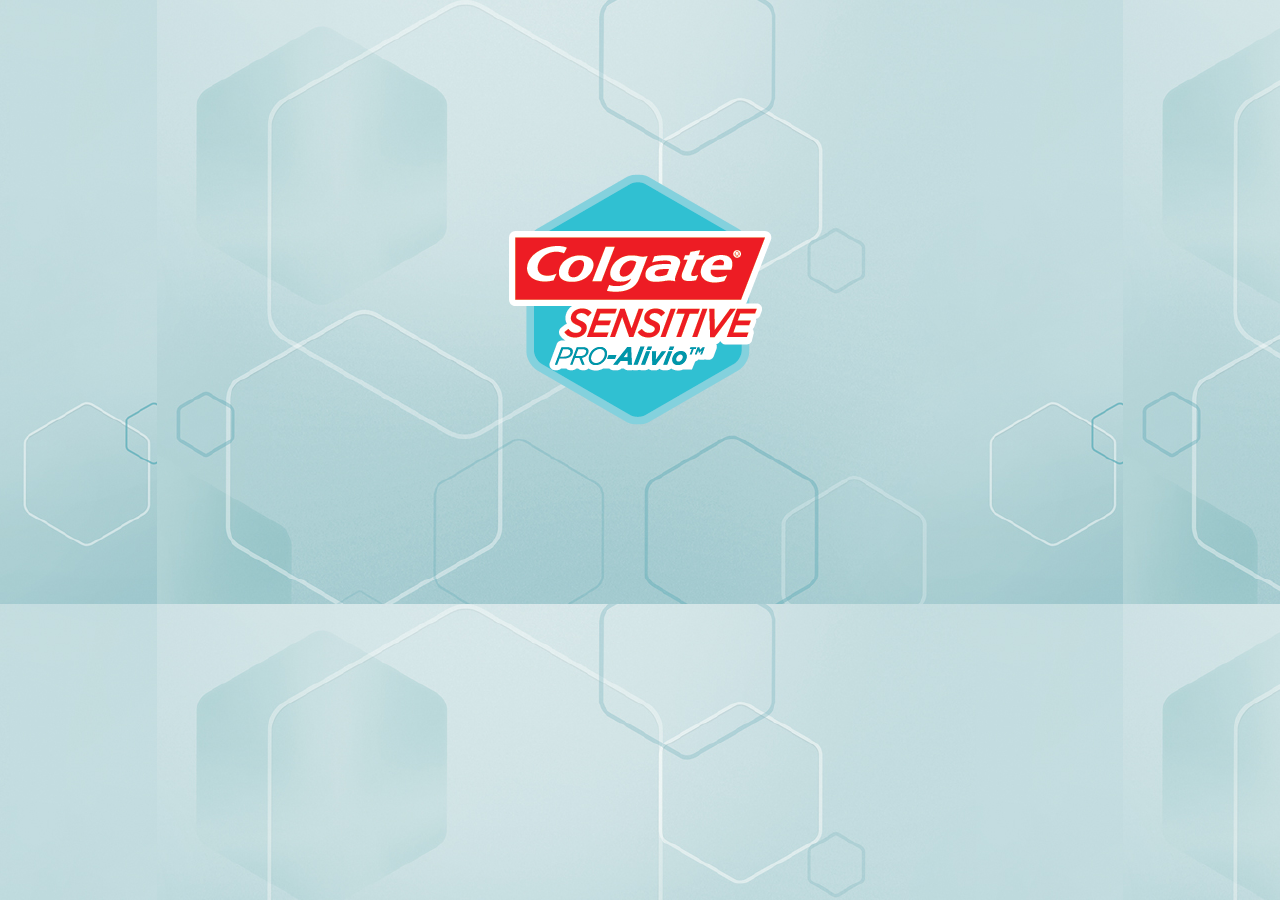
<file: index.html>
<!DOCTYPE html>
<html>
<head>
<meta charset="utf-8" />
<title>Colgate</title>
<meta name="viewport" content="width=device-width, initial-scale=1.0, user-scalable=0, minimum-scale=1.0, maximum-scale=1.0"/>
<meta name="apple-mobile-web-app-capable" content="yes"/>
<meta name="apple-mobile-web-app-status-bar-style" content="black"/>
<meta name="viewport" content="width=device-width" />
<link rel="stylesheet"  href="colgatetrivia.css" type="text/css" charset="utf-8" />
<link rel="stylesheet"  href="font/stylesheet.css" type="text/css" charset="utf-8" />
<style>
#admin{ width:50px; height:50px; position:fixed; top:0; left:0; z-index:10000; background:url(images/Vacio.gif);}
#panel{ width:100%; height:100%; position:fixed;z-index:20000; background:#CCC; display:none}
label{ font-family:Verdana, Geneva, sans-serif; font-size:14px; color:#000; width:80%; margin:auto; display:block; margin-top:30px}
input[type="button"]{ width:30%; height:50px; margin:auto; display:block}
#log{ font-family:Verdana, Geneva, sans-serif; font-size:12px; text-align:center}
#campooculto{ width:1px; height:1px; display:none}
</style>
<script type="text/javascript" src="js/panino.js"></script>
<script type="text/javascript" src="js/comunes.js"></script>
<script type="text/javascript" src="js/paninoAJAX.js"></script>
<script type="text/javascript" src="js/utils.js"></script>
<script type="text/javascript" src="js/transicion.js"></script>
<script>
ns.preguntas=[
	{//1
	'pregunta':'¿EXISTEN MÁS PRODUCTOS DE COLGATE® PARA LA</span><br /><span class="colorazul">SENSIBILIDAD DENTAL ADEMÁS DE LAS CREMAS DENTALES?',
	'a':'SÍ, ENJUAGUE Y CEPILLO',
	'b':'SÍ, SOLAMENTE ENJUAGUE',
	'c':'SÍ, SOLAMENTE CEPILLO',
	'corecta':'a'
	},
	{//2
	'pregunta':'¿PUEDO CEPILLARME CON LA CREMA</span><br /><span class="colorazul">COLGATE SENSITIVE PRO ALIVIO DE FORMA DIARIA?',
	'a':'SÍ, LA CREMA<br>COLGATE SENSITIVE<br>PRO ALIVIO<br>ES DE USO DIARIO',
	'b':'NO, SOLAMENTE SE UTILIZA<br>ANTE DOLORES<br>POR LA SENSIBILIDAD',
	'corecta':'a'
	},
	{//3
	'pregunta':'¿CON QUÉ VARIEDAD DE COLGATE PRO ALIVIO PUEDO</span><br /><span class="colorazul">ALIVIAR LA SENSIBILIDAD Y BLANQUEAR MIS DIENTES?',
	'a':'COLGATE SENSITIVE<br>PRO ALIVIO<br>MULTIPROTECCIÓN',
	'b':'COLGATE SENSITIVE<br>PRO ALIVIO<br>REAL WHITE',
	'c':'COLGATE SENSITIVE<br>PRO ALIVIO<br>REPARA ESMALTE',
	'corecta':'b'
	}
];
function getPage(p,callback){
		request(
			p,
			function(r){
				$('contenedor1').innerHTML=r;
				if(typeof callback=='function'){
					callback();
				}
			},
			{}
		);
}
function getRandomInt(min, max) {
    	return Math.floor(Math.random() * (max - min + 1)) + min;
}
function inArray(needle, haystack) {
    var length = haystack.length;
    for(var i = 0; i < length; i++) {
        if(haystack[i] == needle) return true;
    }
    return false;
}
function inicio(){
	if(!localStorage.getItem('datos')){
		ns.datos=[];
	}else{
		ns.datos=JSON.parse(localStorage.getItem('datos'));
	}
	if(!localStorage.getItem('tablet')){
		ns.tablet=getRandomInt(1, 100)+'_'+(+new Date());
		localStorage.setItem('tablet',ns.tablet);
	}else{
		ns.tablet=localStorage.getItem('tablet');
	}
}
DR(inicio);
function prox(){
		$('campooculto').style.display='block';
		$('campooculto').focus();
		$('campooculto').style.display='none';
}
function validar(){
	if($('nombre').value.length<2){
		alert('Por favor completá el campo nombre');
		$('nombre').focus();
		return;
	}
	if($('apellido').value.length<2){
		alert('Por favor completá el campo apellido');
		$('apellido').focus();
		return;
	}
	if($('email').value.length<2){
		alert('Por favor completá el campo e-mail');
		$('email').focus();
		return;
	}
	if($('email').value.indexOf('@')==-1 || $('email').value.indexOf('.')==-1){
		alert('El e-mail ingresado es incorrecto');
		$('email').focus();
		return;
	}
	var usuario={};
	usuario['nombre']=$('nombre').value;
	usuario['apellido']=$('apellido').value;
	usuario['email']=$('email').value;
	usuario['tablet']=ns.tablet;
	ns.datos.push(usuario);
	localStorage.setItem('datos',JSON.stringify(ns.datos));
	getPreguntas();
}
function getPreguntas(){
	ns.preg=[];
	ns.correctas=0;
	ns.incorrectas=0;
	var grupo=ns['preguntas'],pa;
	while(ns.preg.length<3){
		pa=grupo[getRandomInt(0, 2)];
		if(!inArray(pa,ns.preg)){
			ns.preg.push(pa);
		}
	}
	siguientePregunta();
}
function siguientePregunta(){
	if(ns.preg.length<1){
		fin();
		return;
	}
	ns.preguntaActual=ns.preg.shift();
	getPage('preg.html',setPreguntas);
	
}
function setPreguntas(){
	$('opa').className=$('opb').className=$('opc').className='preguntasok';
	var nro='0'+(3-parseInt(ns.preg.length,10));
	$('pregunta').innerHTML='<span class="colorrojo">'+nro+'- '+ns.preguntaActual['pregunta']+'</span>';
	$('opa').innerHTML='<table width="291" height="197" border="0" cellspacing="0" cellpadding="0">  <tr>    <td align="center" valign="middle" class="respuestas">'+ns.preguntaActual['a']+'</td>  </tr></table>';
	$('opb').innerHTML='<table width="291" height="197" border="0" cellspacing="0" cellpadding="0">  <tr>    <td align="center" valign="middle" class="respuestas">'+ns.preguntaActual['b']+'</td>  </tr></table>';
	if(ns.preguntaActual['c']){
		$('opc').style.display='inlineBlock';
	$('opc').innerHTML='<table width="291" height="197" border="0" cellspacing="0" cellpadding="0">  <tr>    <td align="center" valign="middle" class="respuestas">'+ns.preguntaActual['c']+'</td>  </tr></table>';
	}else{
		$('opc').style.display='none';
	}
}
function evaluar(cual){
	if(cual==ns.preguntaActual['corecta']){
		ns.correctas++;
	}else{
		ns.incorrectas++;
	}
	$('opa').className=$('opb').className=$('opc').className='preguntasno';
	$('op'+ns.preguntaActual['corecta']).className='preguntassi';
	setTimeout(siguientePregunta,2000);
	
}
function fin(){
	if(ns.correctas==1){
		getPage('premio1.html');
	}else if(ns.correctas==2){
		getPage('premio2.html');
	}else if(ns.correctas==3){
		getPage('premio3.html');
	}else{
		getPage('premio4.html');
	}
}
function reiniciar(){
	getPage('inicio.html');
}




function administrar(){
	$('log').innerHTML='';
	$('panel').style.display='block';
}

function testConexion(){
		//saveDataInServer();
		
		var im=new Image(),
		t=setTimeout(
				function(){
					$('log').innerHTML='No hay conexión a internet.';
				},
				5000
		);
		im.onload=function(){
			clearTimeout(t);
			saveDataInServer();
			return;
		};
		im.onerror=function(){
			clearTimeout(t);
			$('log').innerHTML='No hay conexión a internet.';
			return;
		};
		im.src='http://servidordeapps.com/images/ajax-loader.gif?'+(+new Date());
		
}
	
	
function exportar(){
	$('log').innerHTML='<img src="images/ajax-loader.gif">';
	testConexion();
}
function saveDataInServer(){
		var data={'proceso':'savedatamovistar','datos':localStorage.getItem('datos')};
		//var data={'proceso':'ickki3p2','datos':''}
		request(
				'http://servidordeapps.com/proceso2.php',
				function(r){
					localStorage.removeItem('datos');
					inicio();
					$('log').innerHTML='Los datos han sido guardados.';
				},
				data
		);
}
</script>
</head>

<body>
<div id="admin" onClick="administrar()"></div>
<div id="panel" style="width:100%; height:100%; position:absolute; top:0; left:0;">

<div style="font-family:Verdana, Geneva, sans-serif; font-size:30px; font-weight:bold; width:80px; height:80px; position:absolute; top:0px; right:0px; text-align:center; line-height:50px; color:#000" onClick="$('panel').style.display='none';">x</div>

<label><br>
<input type="button" name="" value="Exportar Datos" onClick="exportar()">
</label>
<div id="log"></div>

</div>
<input id="campooculto" type="text">
<div id="contenedor1">
<div class="logocolgate" onClick=" getPage('formulario.html');"></div>

</div>
</body>
</html>
</file>
<file: colgatetrivia.css>
*{ margin:0; padding:0;}

html, body {  width:100%; height:100%;background: url(images/back-trivia-colgate.jpg) center top repeat;
    font-family: 'colgate_readyregular'; }

.colorazul{ color:#038b9a;}
.colorrojo{ color:#e7253a;}

#contenedor1{ display:block; width:966px; height:600px;  position:relative; margin:auto;}

.logocolgate{ display:block; position:absolute; background:url(images/logo-central-colgate.png) center center no-repeat; width:300px; height:300px; left:50%; margin-left:-150px; top:50%; margin-top:-150px;}

.cajaformulario{ display:block; position:relative; top:150px; width:100%; height:291px;}
.lineaform{ display:block; height:97px; position:relative;}
.f1{ background:url(images/nombre.png) no-repeat;}
.f2{ background:url(images/apellido.png) no-repeat;}
.f3{ background:url(images/mail.png) no-repeat;}

.paraelform{
	display: block;
	position: absolute;
	top: 34px;
	left: 370px;
	width: 590px;
	height: 30px;
}

.form{ display:block; width: 590px; height: 30px; line-height:30px; font-size:30px; color:#999; font-family:Tahoma, Geneva, sans-serif; border:none; background:none; outline:none;}

.enviar{
	display: block;
	position: absolute;
	bottom: 80px; left:50%;
	width: 118px; margin-left:-59px;
	height: 73px;
	background: url(images/bt_enviar.png) center center no-repeat;
}

.cabezal{ display:block; width:100%; background:url(images/cabezal.png) center top no-repeat; height:172px;}

.cajarespuestas{ display:block; width:100%; height:197px; position:absolute; left:0px; bottom:65px; text-align:center;}

.preguntasok{ display:inline-block; background:url(images/base-respuestas.png) center center no-repeat; width:291px; height:197px; position:relative; text-decoration:none;}

.preguntassi{ display:inline-block; background: url(images/base-respuesta-correcta.png) center center no-repeat; width:291px; height:197px; position:relative; text-decoration:none;}

.preguntasno{ display:inline-block; background: url(images/base-respuesta-incorrecta.png) center center no-repeat; width:291px; height:197px; position:relative; text-decoration:none;}

.preguntas{ display:block; width:966px; height:147px; text-align:center; font-size:32px; background-color:#FFF; line-height:36px; }

.respuestas{ font-size:20px; line-height:21px; color:#FFF; text-decoration:none; letter-spacing:-1px;}
</file>
<file: font/stylesheet.css>
@font-face  {
    font-family: 'colgate_readybold';
    src: url('colgateready-bold-webfont.woff2') format('woff2'),
         url('colgateready-bold-webfont.woff') format('woff');
    font-weight: normal;
    font-style: normal;

}




@font-face  {
    font-family: 'colgate_readybold_italic';
    src: url('colgateready-bolditalic-webfont.woff2') format('woff2'),
         url('colgateready-bolditalic-webfont.woff') format('woff');
    font-weight: normal;
    font-style: normal;

}




@font-face   {
    font-family: 'colgate_readyitalic';
    src: url('colgateready-italic-webfont.woff2') format('woff2'),
         url('colgateready-italic-webfont.woff') format('woff');
    font-weight: normal;
    font-style: normal;

}




@font-face  {
    font-family: 'colgate_readylight';
    src: url('colgateready-light-webfont.woff2') format('woff2'),
         url('colgateready-light-webfont.woff') format('woff');
    font-weight: normal;
    font-style: normal;

}




@font-face  {
    font-family: 'colgate_readylight_italic';
    src: url('colgateready-lightitalic-webfont.woff2') format('woff2'),
         url('colgateready-lightitalic-webfont.woff') format('woff');
    font-weight: normal;
    font-style: normal;

}




@font-face   {
    font-family: 'colgate_readyregular';
    src: url('colgateready-regular-webfont.woff2') format('woff2'),
         url('colgateready-regular-webfont.woff') format('woff');
    font-weight: normal;
    font-style: normal;

}
</file>
